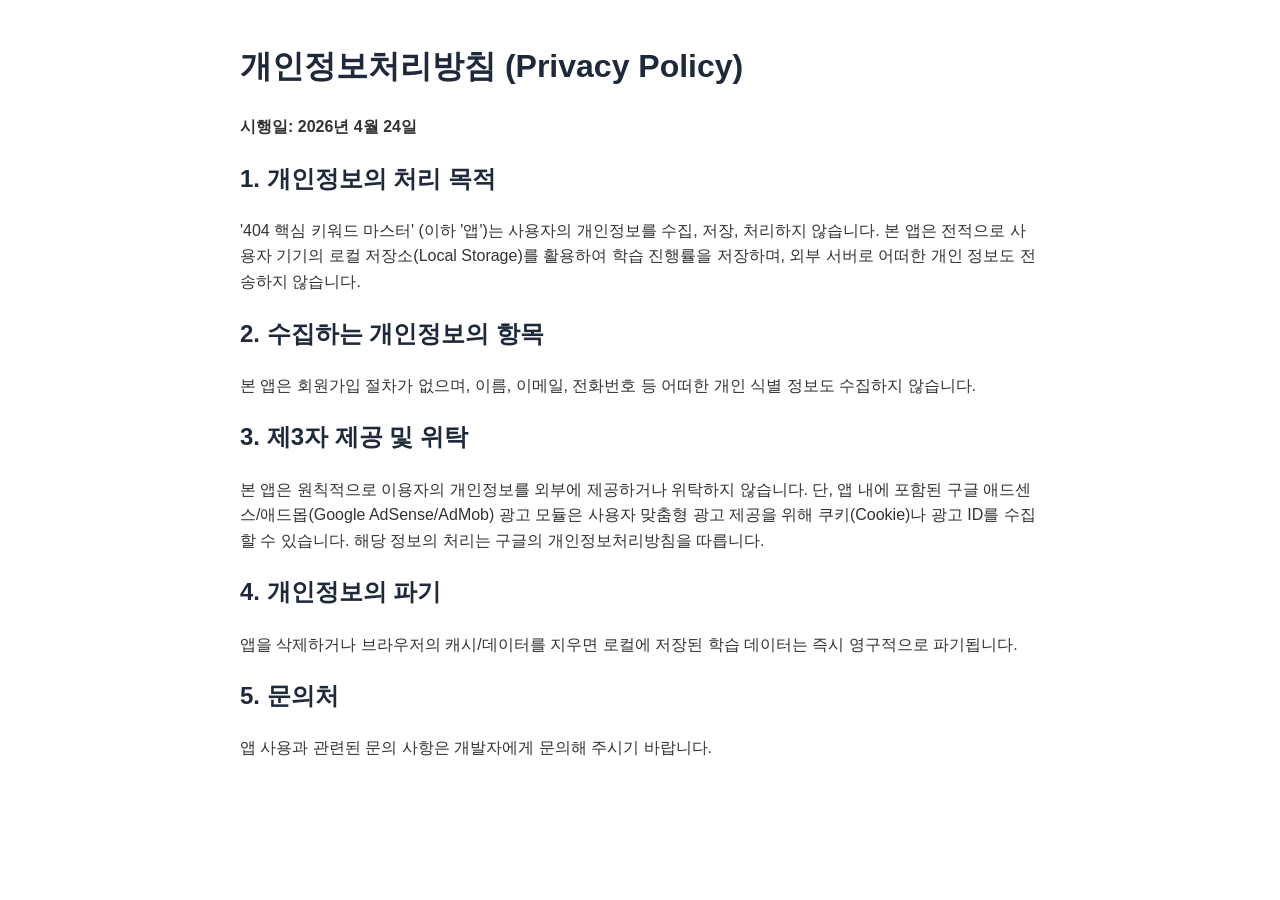
<file: privacy.html>
<!DOCTYPE html>
<html lang="ko">
<head>
    <meta charset="UTF-8">
    <meta name="viewport" content="width=device-width, initial-scale=1.0">
    <title>개인정보처리방침 - 404 핵심 키워드 마스터</title>
    <style>
        body { font-family: sans-serif; line-height: 1.6; padding: 20px; max-width: 800px; margin: 0 auto; color: #333; }
        h1, h2 { color: #1e293b; }
    </style>
</head>
<body>
    <h1>개인정보처리방침 (Privacy Policy)</h1>
    <p><strong>시행일: 2026년 4월 24일</strong></p>
    
    <h2>1. 개인정보의 처리 목적</h2>
    <p>'404 핵심 키워드 마스터' (이하 '앱')는 사용자의 개인정보를 수집, 저장, 처리하지 않습니다. 본 앱은 전적으로 사용자 기기의 로컬 저장소(Local Storage)를 활용하여 학습 진행률을 저장하며, 외부 서버로 어떠한 개인 정보도 전송하지 않습니다.</p>

    <h2>2. 수집하는 개인정보의 항목</h2>
    <p>본 앱은 회원가입 절차가 없으며, 이름, 이메일, 전화번호 등 어떠한 개인 식별 정보도 수집하지 않습니다.</p>

    <h2>3. 제3자 제공 및 위탁</h2>
    <p>본 앱은 원칙적으로 이용자의 개인정보를 외부에 제공하거나 위탁하지 않습니다. 단, 앱 내에 포함된 구글 애드센스/애드몹(Google AdSense/AdMob) 광고 모듈은 사용자 맞춤형 광고 제공을 위해 쿠키(Cookie)나 광고 ID를 수집할 수 있습니다. 해당 정보의 처리는 구글의 개인정보처리방침을 따릅니다.</p>

    <h2>4. 개인정보의 파기</h2>
    <p>앱을 삭제하거나 브라우저의 캐시/데이터를 지우면 로컬에 저장된 학습 데이터는 즉시 영구적으로 파기됩니다.</p>

    <h2>5. 문의처</h2>
    <p>앱 사용과 관련된 문의 사항은 개발자에게 문의해 주시기 바랍니다.</p>
</body>
</html>
</file>
